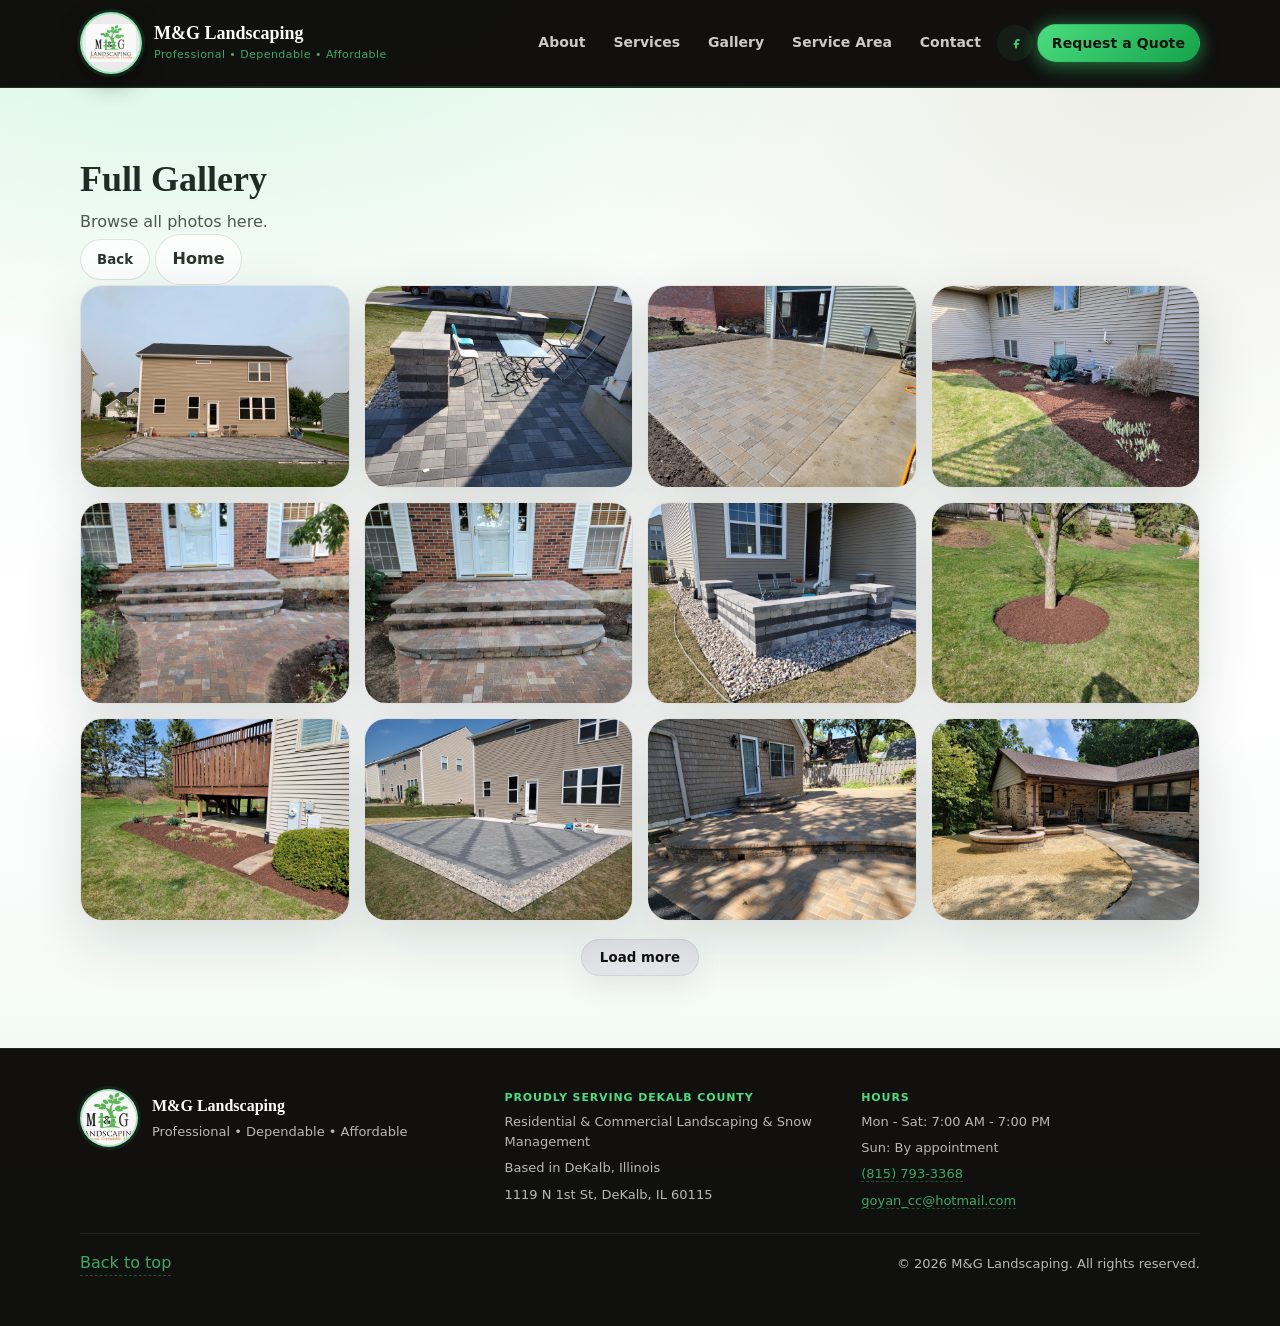
<file: gallery.html>
﻿<!doctype html>
<html lang="en">
  <head>
    <meta charset="utf-8" />
    <meta name="viewport" content="width=device-width, initial-scale=1" />
    <title>Gallery &bull; M&amp;G Landscaping</title>
    <meta name="description" content="M&G Landscaping gallery &mdash; project photos and outdoor transformations." />
    <link rel="preconnect" href="https://fonts.googleapis.com" />
    <link rel="preconnect" href="https://fonts.gstatic.com" crossorigin />
    <link
      href="https://fonts.googleapis.com/css2?family=DM+Sans:wght@400;500;600;700&family=Fraunces:opsz,wght@9..144,500;9..144,700&display=swap"
      rel="stylesheet"
    />
    <link rel="stylesheet" href="style.css" />
  </head>
  <body>
    <a class="skip-link" href="#main">Skip to content</a>

    <header class="site-header" id="top">
      <div class="container header-inner">
        <a class="brand" href="index.html#top" aria-label="M&G Landscaping home">
          <span class="brand-mark" aria-hidden="true">
            <img class="brand-logo" src="MGL%20Photos/Logo.jpg" alt="" loading="eager" decoding="async" />
          </span>
          <span class="brand-text">
            <span class="brand-name">M&amp;G Landscaping</span>
            <span class="brand-tag">Professional &bull; Dependable &bull; Affordable</span>
          </span>
        </a>

        <button class="nav-toggle" type="button" aria-expanded="false" aria-controls="site-nav">
          <span class="nav-toggle-bar"></span>
          <span class="nav-toggle-bar"></span>
          <span class="nav-toggle-bar"></span>
          <span class="sr-only">Toggle navigation</span>
        </button>

        <nav class="site-nav" id="site-nav" aria-label="Primary">
          <a href="index.html#about">About</a>
          <a href="index.html#services">Services</a>
          <a href="gallery.html" aria-current="page">Gallery</a>
          <a href="index.html#areas">Service Area</a>
          <a href="index.html#contact">Contact</a>
          <a
            class="social-icon"
            href="#"
            aria-label="Facebook"
            title="Facebook (link placeholder)"
            target="_blank"
            rel="noopener"
          >
            <svg viewBox="0 0 24 24" aria-hidden="true">
              <path
                d="M13.5 9H16V6h-2.5C10.8 6 9 7.8 9 10.5V12H7v3h2v5h3v-5h2.5l.5-3H12v-1.5C12 9.7 12.5 9 13.5 9z"
              />
            </svg>
          </a>
          <button class="btn btn-primary btn-compact js-open-quote" type="button">Request a Quote</button>
        </nav>
      </div>
      <div class="header-rule" aria-hidden="true"></div>
    </header>

    <main id="main">
      <section class="section" id="gallery">
        <div class="container">
          <div class="section-heading">
            <h2>Full Gallery</h2>
            <p>Browse all photos here.</p>
          </div>

          <div class="gallery-back">
            <button class="btn btn-ghost" type="button" onclick="history.back();">Back</button>
            <a class="btn btn-ghost" href="index.html">Home</a>
          </div>

          <div
            class="gallery-grid"
            id="galleryGrid"
            data-gallery-source="js"
            aria-label="Project gallery grid"
          ></div>

          <div class="gallery-more">
            <button class="btn btn-ghost" id="loadMore" type="button">Load more</button>
          </div>
        </div>
      </section>
    </main>

    <footer class="site-footer">
      <div class="container footer-grid">
        <div class="footer-brand-block">
          <img class="footer-logo" src="MGL%20Photos/Logo.jpg" alt="M&G Landscaping logo" loading="lazy" decoding="async" />
          <div>
            <p class="footer-brand">M&amp;G Landscaping</p>
            <p class="footer-small">Professional &bull; Dependable &bull; Affordable</p>
          </div>
        </div>

        <div class="footer-info">
          <p class="footer-title">Proudly serving DeKalb County</p>
          <p class="footer-small">Residential &amp; Commercial Landscaping &amp; Snow Management</p>
          <p class="footer-small">Based in DeKalb, Illinois</p>
          <p class="footer-small">1119 N 1st St, DeKalb, IL 60115</p>
        </div>

        <div class="footer-info">
          <p class="footer-title">Hours</p>
          <p class="footer-small">Mon - Sat: 7:00 AM - 7:00 PM</p>
          <p class="footer-small">Sun: By appointment</p>
          <p class="footer-small"><a class="footer-link" href="tel:8157933368">(815) 793-3368</a></p>
          <p class="footer-small"><a class="footer-link" href="mailto:goyan_cc@hotmail.com">goyan_cc@hotmail.com</a></p>
        </div>
      </div>

      <div class="container footer-bottom">
        <a class="footer-link" href="#top">Back to top</a>
        <p class="footer-small">&copy; <span id="year"></span> M&amp;G Landscaping. All rights reserved.</p>
      </div>
    </footer>

    <dialog class="quote-dialog" id="quoteDialog" aria-label="Request a quote dialog">
      <form class="quote-panel" method="dialog" id="quoteForm">
        <div class="quote-head">
          <div>
            <p class="quote-kicker">Request a quote</p>
            <h2 class="quote-title">Tell us the basics</h2>
          </div>
          <button class="icon-btn" type="button" data-quote-close aria-label="Close quote form">
            <span aria-hidden="true">&times;</span>
          </button>
        </div>

        <div class="quote-body">
          <label>
            <span>Name</span>
            <input name="name" type="text" autocomplete="name" required placeholder="Your name" />
          </label>
          <label>
            <span>Email</span>
            <input name="email" type="email" autocomplete="email" required placeholder="you@email.com" />
          </label>
          <label>
            <span>Phone</span>
            <input name="phone" type="tel" autocomplete="tel" placeholder="(555) 555-0100" />
          </label>
          <label>
            <span>Service</span>
            <select name="service" required>
              <option value="" selected disabled>Choose a service</option>
              <option>Maintenance</option>
              <option>Mulch / beds</option>
              <option>Cleanup</option>
              <option>Hardscape touch</option>
              <option>Not sure</option>
            </select>
          </label>
          <label>
            <span>Notes</span>
            <textarea name="message" rows="4" placeholder="Anything we should know?"></textarea>
          </label>

          <div class="quote-actions">
            <button class="btn btn-primary" type="submit">Create Email</button>
            <button class="btn btn-ghost" type="button" data-quote-close>Close</button>
          </div>

          <p class="form-note">No backend yet &mdash; we'll open a pre-filled email so you can send it.</p>
        </div>
      </form>
    </dialog>

    <div class="lightbox" id="lightbox" aria-hidden="true">
      <div class="lightbox-backdrop" data-lb-close="true"></div>
      <div class="lightbox-panel" role="dialog" aria-modal="true" aria-label="Gallery viewer">
        <button class="icon-btn lightbox-close" type="button" data-lb-close="true" aria-label="Close">
          <span aria-hidden="true">&times;</span>
        </button>
        <img class="lightbox-img" id="lightboxImg" alt="" />
        <div class="lightbox-meta">
          <p class="lightbox-title" id="lightboxTitle"></p>
          <div class="lightbox-nav">
            <button class="btn btn-ghost btn-compact" type="button" id="lbPrev">Prev</button>
            <button class="btn btn-ghost btn-compact" type="button" id="lbNext">Next</button>
          </div>
        </div>
      </div>
    </div>

    <div class="toast" id="toast" role="status" aria-live="polite" aria-atomic="true"></div>

    <script src="gallery-data.js"></script>
    <script src="script.js"></script>
  </body>
</html>
</file>
<file: style.css>
:root{
  --bg: #f5fbf7;
  --bg-2: #eaf6ef;
  --surface: rgba(255,255,255,0.86);
  --surface-2: rgba(255,255,255,0.72);
  --stroke: rgba(11,26,18,0.12);
  --stroke-2: rgba(11,26,18,0.18);
  --text: rgba(11,26,18,0.92);
  --muted: rgba(11,26,18,0.72);
  --muted-2: rgba(11,26,18,0.58);
  --shadow: 0 18px 55px rgba(11,26,18,0.14);

  --leaf: #4ade80;
  --leaf-2: #16a34a;
  --clay: #b08968;
  --sun: #fbbf24;
  --ice: #7dd3fc;
  --accent: var(--leaf);
  --accent-2: var(--leaf-2);
  /* per-season chip colors for hero spotlight chips */
  --chip-grow: #4ade80;
  --chip-grow-2: #16a34a;
  --chip-cleanup: #fbbf24;
  --chip-cleanup-2: #d97706;
  --chip-build: #b08968;
  --chip-build-2: #8b5a2b;
  --chip-winter: #7dd3fc;
  --chip-winter-2: #38bdf8;
  /* fallback chip vars */
  --chip: var(--chip-grow);
  --chip-2: var(--chip-grow-2);

  --radius-lg: 22px;
  --radius-md: 16px;
  --radius-sm: 12px;
  --container: 1120px;

  --font-sans: "Manrope", ui-sans-serif, system-ui, -apple-system, "Segoe UI", Roboto, Arial, sans-serif;
  --font-serif: "Manrope", ui-serif, Georgia, "Times New Roman", serif;
}

*{ box-sizing: border-box; }
html{ scroll-behavior: smooth; }
body{
  margin: 0;
  font-family: var(--font-sans);
  color: var(--text);
  background: radial-gradient(1200px 800px at 15% -10%, rgba(74,222,128,0.22), transparent 62%),
              radial-gradient(900px 700px at 90% 5%, rgba(176,137,104,0.12), transparent 64%),
              linear-gradient(180deg, var(--bg), #ffffff 52%, var(--bg-2));
  line-height: 1.55;
}
img{ max-width: 100%; display: block; }
a{ color: inherit; }

.sr-only{
  position:absolute;
  width:1px;height:1px;
  padding:0;margin:-1px;
  overflow:hidden;clip:rect(0,0,0,0);
  white-space:nowrap;border:0;
}
.skip-link{
  position: absolute;
  left: 12px;
  top: 12px;
  z-index: 9999;
  padding: 10px 12px;
  border-radius: 999px;
  background: rgba(255,255,255,0.96);
  border: 1px solid var(--stroke-2);
  text-decoration: none;
  transform: translateY(-130%);
  transition: transform 160ms ease;
}
.skip-link:focus{ transform: translateY(0); outline: none; }

.container{
  width: min(var(--container), calc(100% - 40px));
  margin: 0 auto;
}
.split{
  display: grid;
  grid-template-columns: 1.1fr 0.9fr;
  gap: 28px;
  align-items: start;
}

.site-header{
  position: sticky;
  top: 0;
  z-index: 50;
  background: rgba(10,9,8,0.97);
  backdrop-filter: blur(14px);
  border-bottom: 1px solid rgba(74,222,128,0.18);
}
.header-inner{
  display: flex;
  align-items: center;
  justify-content: space-between;
  gap: 20px;
  padding: 12px 0;
}
.brand{
  display: flex;
  align-items: center;
  gap: 12px;
  text-decoration: none;
  flex-shrink: 0;
}
.brand-mark{
  width: 62px;
  height: 62px;
  border-radius: 50%;
  background: rgba(255,255,255,0.92);
  border: 2px solid rgba(74,222,128,0.55);
  display: grid;
  place-items: center;
  box-shadow: 0 0 0 3px rgba(74,222,128,0.12), 0 8px 24px rgba(0,0,0,0.45);
  overflow: hidden;
  padding: 4px;
  flex-shrink: 0;
}
.brand-logo{
  width: 100%;
  height: 100%;
  object-fit: contain;
  object-position: center;
}
.brand-text{ display: flex; flex-direction: column; }
.brand-name{
  font-family: var(--font-serif);
  font-size: 18px;
  font-weight: 700;
  color: #ffffff;
  line-height: 1.2;
}
.brand-tag{
  display: block;
  color: rgba(74,222,128,0.75);
  font-size: 11px;
  margin-top: 2px;
  letter-spacing: 0.04em;
}

/* Call-now block in header */
.header-call{
  display: flex;
  flex-direction: column;
  align-items: center;
  border-left: 1px solid rgba(255,255,255,0.10);
  border-right: 1px solid rgba(255,255,255,0.10);
  padding: 0 20px;
  flex-shrink: 0;
}
.header-call-label{
  font-size: 10px;
  font-weight: 800;
  letter-spacing: 0.14em;
  text-transform: uppercase;
  color: rgba(255,255,255,0.45);
  margin-bottom: 2px;
}
.header-call-number{
  font-size: 16px;
  font-weight: 700;
  color: var(--leaf);
  text-decoration: none;
  letter-spacing: 0.02em;
  transition: color 160ms ease;
}
.header-call-number:hover {
  color: #ffffff !important; /* Changes to white on hover */
  text-shadow: 0 0 10px rgba(74, 222, 128, 0.8), 0 0 20px rgba(74, 222, 128, 0.4); /* This creates the "glow" */
}

.header-call-sub{
  font-size: 10px;
  color: rgba(255,255,255,0.38);
  margin-top: 1px;
  letter-spacing: 0.03em;
}

.nav-toggle{
  display: none;
  background: transparent;
  border: 1px solid rgba(255,255,255,0.18);
  border-radius: 10px;
  padding: 9px;
  color: #ffffff;
  cursor: pointer;
}
.nav-toggle-bar{
  display: block;
  width: 22px;
  height: 2px;
  background: #ffffff;
  margin: 4px 0;
  border-radius: 999px;
}

.site-nav{
  display: flex;
  align-items: center;
  gap: 4px;
}
.site-nav a{
  text-decoration: none;
  color: rgba(255,255,255,0.72);
  padding: 7px 11px;
  border-radius: 999px;
  border: 1px solid transparent;
  font-weight: 600;
  font-size: 14px;
  position: relative;
  transition: background 180ms ease, color 180ms ease, border-color 180ms ease;
}
.site-nav a::after{
  content: "";
  position: absolute;
  left: 20%;
  right: 20%;
  bottom: 4px;
  height: 2px;
  background: var(--leaf);
  border-radius: 999px;
  transform: scaleX(0);
  transform-origin: center;
  transition: transform 240ms ease;
}
.site-nav a:hover{
  background: rgba(255,255,255,0.07);
  color: #ffffff;
  border-color: rgba(255,255,255,0.10);
}
.site-nav a:hover::after{ transform: scaleX(1); }
.social-icon{
  width: 36px;
  height: 36px;
  display: inline-grid;
  place-items: center;
  border-radius: 50%;
  border: 1px solid rgba(74,222,128,0.28);
  background: rgba(74,222,128,0.07);
  padding: 0;
  transition: background 180ms ease, border-color 180ms ease;
}
.social-icon svg{
  width: 16px;
  height: 16px;
  fill: rgba(74,222,128,0.88);
}
.social-icon:hover{
  background: rgba(74,222,128,0.16);
  border-color: rgba(74,222,128,0.48);
}
.header-rule{
  height: 1px;
  background: linear-gradient(90deg, transparent, rgba(74,222,128,0.22), rgba(74,222,128,0.10), transparent);
}

.section{
  padding: 72px 0;
}
.section-alt{
  background: linear-gradient(180deg, rgba(255,255,255,0.02), rgba(255,255,255,0.00));
  border-top: 1px solid rgba(255,255,255,0.06);
  border-bottom: 1px solid rgba(255,255,255,0.06);
}
.section-heading h2{
  font-family: var(--font-serif);
  font-size: 36px;
  line-height: 1.1;
  margin: 0 0 10px;
}
.section-heading p{
  margin: 0;
  color: var(--muted);
  max-width: 62ch;
}

.btn{
  appearance: none;
  border: 1px solid transparent;
  border-radius: 999px;
  padding: 12px 16px;
  font-weight: 700;
  font-family: var(--font-sans);
  letter-spacing: 0.1px;
  cursor: pointer;
  text-decoration: none;
  display: inline-flex;
  align-items: center;
  justify-content: center;
  gap: 8px;
  transition: transform 160ms ease, background 160ms ease, border-color 160ms ease, color 160ms ease;
}
.btn:active{ transform: translateY(1px); }
.btn-primary{
  background: linear-gradient(135deg, #4ade80, #16a34a);
  color: #07140e;
  border-color: rgba(22,163,74,0.30);
  box-shadow: 0 0 18px rgba(74,222,128,0.40), 0 8px 20px rgba(22,163,74,0.28);
}
.btn-primary:hover{
  background: linear-gradient(135deg, #6ee7a0, #1fb55a);
  box-shadow: 0 0 28px rgba(74,222,128,0.60), 0 10px 28px rgba(22,163,74,0.38);
  transform: translateY(-1px);
}
.btn-ghost{
  background: rgba(255,255,255,0.74);
  border-color: var(--stroke);
  color: rgba(11,26,18,0.88);
}
.btn-ghost:hover{
  background: rgba(255,255,255,0.92);
  border-color: var(--stroke-2);
}
.btn-compact{ padding: 10px 14px; font-size: 14px; }
.icon-btn{
  width: 42px;
  height: 42px;
  border-radius: 14px;
  border: 1px solid var(--stroke);
  background: rgba(255,255,255,0.74);
  color: rgba(11,26,18,0.88);
  cursor: pointer;
  display: grid;
  place-items: center;
}
.icon-btn:hover{ background: rgba(255,255,255,0.92); }
/* ===== HERO (clean single definition) ===== */
.hero {
  position: relative;
  overflow: hidden;
  padding: 56px 0;
  min-height: 520px;
  color: var(--color-foreground, #0b0b0b);
  --overlay-color: rgba(10, 12, 15, 0.45);
}

/* center hero content as a group for balanced top/bottom spacing */
.hero {
  display: flex;
  align-items: center; /* vertical center of .hero-inner */
}

/* background image (layer 0) */
.hero::before {
  /* reserved (no direct image here) — images are handled by .hero-bg layers */
  content: "";
  position: absolute;
  inset: 0;
  background-image: none;
  z-index: 0;
}

/* hero background element: two layered pseudo-elements used for opacity crossfade */
.hero .hero-bg,
.hero .hero-bg::before,
.hero .hero-bg::after {
  position: absolute;
  inset: 0;
  display: block;
  background-size: cover;
  background-position: center;
  background-repeat: no-repeat;
}

.hero .hero-bg {
  z-index: 0;
}

.hero .hero-bg::before,
.hero .hero-bg::after {
  content: "";
  z-index: 0;
  transition: opacity 900ms ease;
  opacity: 0;
  will-change: opacity;
  filter: saturate(.98);
}

.hero .hero-bg::before { background-image: var(--hero-bg-a, var(--hero-photo)); opacity: 1; }
.hero .hero-bg::after  { background-image: var(--hero-bg-b); }

/* toggle which background is visible via data-active-bg on .hero */
.hero[data-active-bg="a"] .hero-bg::before { opacity: 1; }
.hero[data-active-bg="a"] .hero-bg::after  { opacity: 0; }
.hero[data-active-bg="b"] .hero-bg::before { opacity: 0; }
.hero[data-active-bg="b"] .hero-bg::after  { opacity: 1; }

/* gradient overlay (layer 1) */
.hero::after {
  content: "";
  position: absolute;
  inset: 0;
  /* soft dark overlay to improve contrast */
  background: linear-gradient(180deg, rgba(0,0,0,0.18) 0%, rgba(0,0,0,0.36) 100%);
  z-index: 1;
  pointer-events: none;
}

/* content (layer 2) */
.hero .hero-inner {
  position: relative;
  z-index: 2;
  display: grid;
  /* give text a bit more room for readability */
  grid-template-columns: 1.2fr 0.8fr;
  gap: 64px;
  align-items: center;
  align-content: center;
  box-sizing: border-box;
  /* center the inner grid horizontally while keeping existing grid columns intact */
  max-width: var(--container);
  margin: 0 auto;
  padding-left: 24px;
  padding-right: 24px;
}

/* Mobile stack */
@media (max-width: 980px) {
  .hero {
    padding: 36px 0;
    min-height: auto;
  }
  .hero .hero-inner {
    grid-template-columns: 1fr;
    gap: 24px;
  }

  /* Map mobile safety: ensure map doesn't collapse or overflow on narrower screens */
  .map-card {
    min-height: 380px;
    height: 380px;
  }
}

/* Left column (text) */
.hero .hero-copy {
  max-width: 640px;
  color: #fff;
}

/* Constrain the hero content inner box so eyebrow, title, subtitle, CTAs,
   and the chip row share the exact same horizontal content boundaries. */
.hero .hero-copy .hero-content {
  width: 100%;
  max-width: 56ch; /* matches readable line-length used by subtitle/title */
  box-sizing: border-box;
}

.hero .eyebrow {
  margin: 0 0 8px 0;
  color: rgba(255,255,255,0.9);
  font-weight: 500;
  display: flex;
  gap: 8px;
  align-items: center;
  flex-wrap: wrap;
}

.hero .hero-title {
  margin: 0 0 16px 0;
  font-size: clamp(1.75rem, 4vw, 2.6rem);
  line-height: 1.05;
  max-width: 54ch;
  color: #fff;
}

.hero .hero-title-accent {
  display: block;
  color: var(--accent, #b6f0a7);
}

.hero .hero-subtitle {
  margin: 0 0 22px 0;
  color: rgba(255,255,255,0.92);
  max-width: 56ch;
  font-size: 1.05rem;
}

/* actions */
.hero .hero-actions {
  display: flex;
  gap: 12px;
  margin-bottom: 18px;
  flex-wrap: wrap;
}

/* spotlight / right column (logo + card) */
.hero .hero-spotlight {
  display: flex;
  flex-direction: column;
  gap: 20px;
  align-items: center;
  justify-content: center;
  padding: 22px;
  background: rgba(255,255,255,0.06);
  border-radius: 16px;
  max-width: 420px;
  width: 100%;
  box-sizing: border-box;
  backdrop-filter: blur(6px);
}

/* Slight left padding so the spotlight card aligns with the hero text column on large screens */
.hero .hero-spotlight { padding-left: 20px; }

/* Hero-specific primary button uses the current hero accent for subtle coordination */
.hero .btn-primary { background: linear-gradient(135deg, var(--accent), var(--accent-2)); color: #07140e; }

/* unified spotlight card: place a small logo badge inside the card */
.hero .hero-spotlight {
  position: relative; /* for the logo badge */
  display: flex;
  flex-direction: column;
}

.hero .logo-badge {
  width: clamp(140px, 18vw, 220px);
  margin: 0 0 14px 0;
  padding: 6px;
  border-radius: 12px;

  background: rgba(255,255,255,0.04);
  border: 1px solid rgba(74,222,128,0.10);
  box-shadow: 0 8px 18px rgba(11,26,18,0.08),
              0 0 20px rgba(74,222,128,0.04);

  align-self: center;
}

.hero .logo-badge .hero-logo {
  display: block;
  width: 100%;
  height: auto;

  /* IMPORTANT: removes all previous sizing traps */
  max-width: 100%;

  border-radius: 8px;
  box-shadow: none;
  border: none;
  object-fit: contain;
}
/* reduce visual stretching on small screens */
@media (max-width: 980px) {
  .hero .hero-spotlight {
    max-width: 100%;
    padding: 14px;
  flex-direction: column;
    align-items: center;
  }
  .hero .hero-copy {
    order: 1;
  }
  .hero .hero-spotlight {
    order: 2;
  }
}

/* ...existing code... (logo-showcase, hero-logo, spotlight-card and earlier hero-progress were consolidated below) */

.chip-row{
  display: flex;
  gap: 8px;
  flex-wrap: wrap;
  margin-bottom: 14px;
}

/* Align the compact spotlight inside the left column so its right edge lines up with the hero-spotlight column */
.hero .hero-spotlight-compact {
  /* keep the compact spotlight constrained to the same content rhythm
     as the left text column; avoid shifting or floating the element */
  max-width: 640px; /* matches .hero .hero-copy max-width */
  width: 100%;
}
.chip {
  padding: 8px 12px;
  border-radius: 999px;
  border: 1px solid rgba(255, 255, 255, 0.2);
  background: rgba(255, 255, 255, 0.06);
  color: white;
  transition: all 180ms ease;
}

.chip:hover {
  border-color: var(--accent);
  transform: translateY(-1px);
}

.chip.is-active {
  /* default active styling uses the per-chip variables (overridden per data-season below) */
  background: linear-gradient(135deg, var(--chip), var(--chip-2));
  border-color: transparent;
  color: #0b1a12;
  font-weight: 600;
  box-shadow: 0 8px 24px rgba(0, 0, 0, 0.25);
}

/* per-season active chip variables */
.chip[data-season="grow"].is-active { --chip: var(--chip-grow); --chip-2: var(--chip-grow-2); }
.chip[data-season="cleanup"].is-active { --chip: var(--chip-cleanup); --chip-2: var(--chip-cleanup-2); }
.chip[data-season="build"].is-active { --chip: var(--chip-build); --chip-2: var(--chip-build-2); }
.chip[data-season="winter"].is-active { --chip: var(--chip-winter); --chip-2: var(--chip-winter-2); }
.spotlight-card{
  border-radius: 16px;
  border: 1px solid rgba(255,255,255,0.10);
  background: rgba(255,255,255,0.06);
  padding: 16px;
}
.spotlight-title {
  font-size: 1.4rem;
  margin-top: 14px;
  color: white;
}

.spotlight-text {
  color: rgba(255, 255, 255, 0.8);
  margin-top: 6px;
}

.spotlight-list li {
  color: rgba(255, 255, 255, 0.75);
  margin-bottom: 4px;
}
.spotlight-list{
  margin: 0;
  padding: 0 0 0 16px;
  color: rgba(255,255,255,0.60);
  font-size: 14px;
}

/* Logo showcase on hero right */
.logo-showcase{
  display: flex;
  align-items: center;
  justify-content: center;
  height: 100%;
  position: relative;
}
.hero-logo{
  width: 100%;
  max-width: 480px;
  height: auto;
  border-radius: none;
  box-shadow: none;
  border: none;
  object-fit: contain;
  position: relative;
  z-index: 3;
}

.hero-media{ display: block; }

.ph-image{
  background:
    linear-gradient(135deg, rgba(255,255,255,0.12), rgba(255,255,255,0.03)),
    radial-gradient(900px 220px at 30% 20%, rgba(74,222,128,0.20), transparent 60%),
    repeating-linear-gradient(90deg, rgba(255,255,255,0.06), rgba(255,255,255,0.06) 2px, rgba(255,255,255,0.02) 2px, rgba(255,255,255,0.02) 10px);
  border-radius: 16px;
  min-height: 220px;
}
.ph-image-wide{ min-height: 180px; }
.ph-image-tall{ min-height: 420px; }
.ph-image-square{ min-height: 360px; }

.stat-grid{
  border-radius: 12px;
  border: 1px solid rgba(255,255,255,0.10);
  background: rgba(255,255,255,0.06);
  padding: 14px;
}
.stat{
  font-size: 1.2rem;
  margin-top: 10px;
  color: white;
  padding: 14px;
}
.stat-top{
  color: rgba(255, 255, 255, 0.8);
  margin-top: 6px;
  font-size: 0.95rem;
  font-weight: 700;
  letter-spacing: 0.10em;
  text-transform: uppercase;
  color: rgba(255, 255, 255, 0.75);
}
.stat-main{ margin: 0; font-weight: 800; }
.about-photo-img{
  width: 100%;
  height: 360px;
  border-radius: 16px;
  object-fit: cover;
  background: rgba(255,255,255,0.06);
  border: 1px solid rgba(255,255,255,0.10);
}
.about-badge{
  margin-top: 14px;
  border-radius: 18px;
  border: 1px solid var(--stroke);
  background: linear-gradient(135deg, rgba(176,137,104,0.12), rgba(255,255,255,0.86));
  padding: 14px;
}
.about-badge-title{
  margin: 0 0 4px;
  font-weight: 900;
}
.about-badge-copy{
  margin: 0 0 12px;
  color: var(--muted);
}

.service-grid{
  margin-top: 22px;
  display: grid;
  grid-template-columns: repeat(4, 1fr);
  gap: 14px;
}
.service-card{
  transition: all 0.25s ease;
  border-radius: var(--radius-lg);
  border: 1px solid var(--stroke);
  background: var(--surface);
  padding: 16px;
  box-shadow: var(--shadow);
}

.service-card:hover {
  box-shadow:
    0 0 0 1px rgba(74,222,128,0.2),
    0 0 40px rgba(74,222,128,0.25),
    0 20px 60px rgba(0,0,0,0.35);
  transform: translateY(-4px);
}

.service-icon{
  width: 42px;
  height: 42px;
  border-radius: 14px;
  border: 1px solid var(--stroke);
  background: linear-gradient(135deg, color-mix(in srgb, var(--accent) 14%, white 86%), rgba(255,255,255,0.92));
  display: grid;
  place-items: center;
  margin-bottom: 12px;
  color: rgba(11,26,18,0.86);
}
.service-icon svg{ width: 24px; height: 24px; opacity: 0.95; stroke: currentColor; fill: none; stroke-width: 1.6; stroke-linecap: round; stroke-linejoin: round; }
.service-card h3{ margin: 0 0 8px; font-size: 18px; }
.service-card p{ margin: 0 0 12px; color: var(--muted); }
.service-details{
  border-top: 1px solid var(--stroke);
  padding-top: 12px;
  margin-top: 12px;
  background: color-mix(in srgb, var(--accent) 6%, white 94%);
  border-radius: 16px;
  padding: 12px;
}
.service-details summary{
  cursor: pointer;
  font-weight: 800;
  color: var(--text);
  white-space: normal;
}
.service-details ul{
  margin: 10px 0 0;
  padding-left: 18px;
  color: var(--muted);
}

.services-cta{
  margin-top: 18px;
  border-radius: var(--radius-lg);
  border: 1px solid var(--stroke);
  background: linear-gradient(135deg, rgba(74,222,128,0.10), rgba(176,137,104,0.08));
  padding: 18px;
  display: flex;
  justify-content: space-between;
  gap: 14px;
  align-items: center;
}
.services-cta h3{ margin: 0 0 6px; }
.services-cta p{ margin: 0; color: var(--muted); }
.services-mini{
  margin-top: 8px;
  color: var(--muted);
  font-size: 13px;

  column-count: 2;
  column-gap: 24px;
}

.services-mini li{
  break-inside: avoid;
  margin-bottom: 4px;
}

@media (min-width: 700px){
  .services-mini{
    column-count: 3;
  }
}

@media (min-width: 1100px){
  .services-mini{
    column-count: 4;
  }
}

.quick-services{
  margin-top: 18px;
  display: flex;
  flex-wrap: wrap;
  gap: 10px;
}
.quick-service{
  text-decoration: none;
  border: 1px solid var(--stroke);
  background: rgba(255,255,255,0.86);
  color: rgba(11,26,18,0.86);
  padding: 10px 12px;
  border-radius: 999px;
  font-weight: 900;
  font-size: 13px;
  box-shadow: 0 14px 38px rgba(11,26,18,0.08);
  transition: transform 160ms ease, background 160ms ease, border-color 160ms ease;
}
.quick-service:hover{
  transform: translateY(-1px);
  background: rgba(255,255,255,0.96);
  border-color: var(--stroke-2);
}
.quick-services-cta{
  margin-top: 16px;
  display:flex;
  gap: 12px;
  flex-wrap: wrap;
  align-items: center;
}

.filter-row{
  margin-top: 18px;
  display:flex;
  flex-wrap: wrap;
  gap: 10px;
}
.filter{
  border-radius: 999px;
  padding: 10px 14px;
  border: 1px solid var(--stroke);
  background: rgba(255,255,255,0.78);
  color: rgba(11,26,18,0.84);
  cursor: pointer;
  font-weight: 800;
}
.filter:hover{ background: rgba(255,255,255,0.94); }
.filter.is-active{
  background: linear-gradient(135deg, color-mix(in srgb, var(--accent) 18%, white 82%), rgba(255,255,255,0.84));
  border-color: color-mix(in srgb, var(--accent) 38%, rgba(11,26,18,0.12));
}

/* =========================
   GALLERY (FIXED CLEAN SYSTEM)
========================= */

.gallery-grid {
  display: grid;
  grid-template-columns: repeat(auto-fit, minmax(240px, 1fr));
  gap: 14px;
  align-items: stretch;
}

/* IMPORTANT: override ALL previous conflicting layout rules */
.gallery-tile {
  grid-column: auto !important;   /* kills old span system */
  width: 100%;
  padding: 0;
  border: 1px solid var(--stroke);
  border-radius: var(--radius-lg);
  overflow: hidden;
  background: rgba(255,255,255,0.86);
  cursor: pointer;
  position: relative;
  box-shadow: 0 18px 55px rgba(11,26,18,0.12);
  transition: transform 180ms ease, border-color 180ms ease;
  display: block;
}

/* image consistency fix */
.gallery-tile img {
  width: 100%;
  aspect-ratio: 4 / 3;
  object-fit: cover;
  display: block;
  filter: saturate(0.95) contrast(1.02);
  transition: transform 240ms ease;
}

/* hover effect */
.gallery-tile:hover {
  transform: translateY(-3px);
  border-color: color-mix(in srgb, var(--accent) 34%, rgba(255,255,255,0.14));
}

.gallery-tile:hover img {
  transform: scale(1.05);
}

/* safety: remove any pseudo captions */
.gallery-tile::before,
.gallery-tile::after {
  content: none !important;
  display: none !important;
}

/* hidden tiles support (if JS filters later) */
.gallery-tile[hidden] {
  display: none !important;
}

/* CTA under gallery */
.gallery-home-cta {
  margin-top: 16px;
  display: flex;
  justify-content: center;
}

.gallery-more{
  display: flex;
  justify-content: center;
  margin-top: 18px;
}

#loadMore {
  box-shadow: 0 10px 30px rgba(0,0,0,0.08);
  background: #e5e7eb; /* light gray */
  color: #111;
  border: 1px solid #d1d5db;
  padding: 10px 18px;
  border-radius: 999px;
  font-weight: 600;
  cursor: pointer;
  transition: all 0.18s ease;
}

#loadMore:hover {
  background: #d1d5db;
  transform: translateY(-1px);
}

#loadMore:active {
  transform: translateY(0);
  background: #cbd5e1;
}

.area-chips{
  margin-top: 16px;
  display:flex;
  flex-wrap: wrap;
  gap: 10px;
}
.area-chips span{
  padding: 9px 12px;
  border-radius: 999px;
  border: 1px solid var(--stroke);
  background: rgba(255,255,255,0.86);
  color: rgba(11,26,18,0.84);
  font-weight: 800;
  font-size: 13px;
}
.area-note{
  margin-top: 16px;
  border-radius: var(--radius-lg);
  border: 1px solid var(--stroke);
  background: rgba(255,255,255,0.78);
  padding: 16px;
}
.area-note h3{ margin: 0 0 6px; }
.area-note p{ margin: 0 0 12px; color: var(--muted); }

#areas .container.split {
  grid-template-columns: 1fr;
  gap: 40px;
}
#areas .areas-panel {
  display: grid;
  grid-template-columns: 1fr 1fr;
  gap: 30px;
  align-items: stretch;
}
@media (max-width: 980px) {
  #areas .areas-panel {
    grid-template-columns: 1fr;
  }
}
#areas {
  position: relative;
  overflow: hidden;
}

/* service area background gradient */ 
#areas::before {
  content: "";
  position: absolute;
  inset: -20%;
  z-index: 0;

  background:
    radial-gradient(circle at 20% 30%, rgba(74, 222, 128, 0.22), transparent 55%),
    radial-gradient(circle at 80% 60%, rgba(16, 185, 129, 0.14), transparent 60%),
    radial-gradient(circle at 50% 100%, rgba(176, 137, 104, 0.10), transparent 65%);

  filter: blur(0px);
  opacity: 1;
}

#areas::after {
  content: "";
  position: absolute;
  inset: 0;
  z-index: 0;
  pointer-events: none;

  background-image: url("data:image/svg+xml,%3Csvg xmlns='http://www.w3.org/2000/svg' width='120' height='120'%3E%3Cfilter id='n'%3E%3CfeTurbulence type='fractalNoise' baseFrequency='.8' numOctaves='3'/%3E%3C/filter%3E%3Crect width='120' height='120' filter='url(%23n)' opacity='.25'/%3E%3C/svg%3E");
  opacity: 0.04;
  mix-blend-mode: multiply;
}

#areas .container {
  position: relative;
  z-index: 1;
}

#areas .section-heading {
  position: relative;
  padding-bottom: 16px;
}

#areas .section-heading::after {
  content: "";
  position: absolute;
  bottom: 0;
  left: 0;
  right: 0;
  height: 40px;
  background: radial-gradient(ellipse 80% 100% at 50% 100%, rgba(74,222,128,0.20), transparent 70%);
  pointer-events: none;
}

.areas-panel .section-heading{ margin-bottom: 8px; }
.areas-panel .area-note{
  background: color-mix(in srgb, var(--accent) 6%, white 94%);
  border-color: var(--stroke);
}

.map-card::before {
  content: "";
  position: absolute;
  inset: -40px;
  z-index: 0;

  background:
    radial-gradient(circle at 30% 40%, rgba(74, 222, 128, 0.25), transparent 60%),
    radial-gradient(circle at 70% 70%, rgba(16, 185, 129, 0.18), transparent 65%);

  filter: blur(20px);
  opacity: 0.8;
}
.map-card {
  /* Stretch the map to fill the area and be the same height as adjacent panel */
  height: 100%;
  min-height: 520px;
  display: flex;
  position: relative;
  overflow: hidden;
}

.map-card iframe {
  /* Ensure the iframe fills the card responsively */
  position: relative;
  z-index: 1;
  width: 100%;
  height: 100%;
  flex: 1 1 auto;
  border: 0;
  display: block;
}
.map-grid{
  position:absolute;
  inset: 0;
  background-image:
    linear-gradient(transparent, transparent),
    linear-gradient(90deg, rgba(255,255,255,0.05) 1px, transparent 1px),
    linear-gradient(0deg, rgba(255,255,255,0.05) 1px, transparent 1px);
  background-size: 100% 100%, 56px 56px, 56px 56px;
  opacity: 0.55;
  mix-blend-mode: screen;
}
.map-mark{
  position:absolute;
  right: 22px;
  bottom: 26px;
  width: 120px;
  height: 120px;
  color: rgba(74,222,128,0.85);
  filter: drop-shadow(0 18px 30px rgba(0,0,0,0.40));
}
.map-caption{
  position:absolute;
  left: 16px;
  bottom: 16px;
  margin: 0;
  padding: 10px 12px;
  border-radius: 14px;
  border: 1px solid var(--stroke);
  background: rgba(255,255,255,0.86);
  color: var(--muted);
  font-size: 13px;
  max-width: 34ch;
}

.contact-card-wrap{ position: relative; }

/* Left dark panel */
.contact-info-block{
  position: relative;
  overflow: hidden;
  border-radius: var(--radius-lg);
  background:
    radial-gradient(ellipse 80% 60% at 20% 20%, rgba(74,222,128,0.20), transparent 55%),
    radial-gradient(ellipse 60% 50% at 80% 80%, rgba(22,163,74,0.12), transparent 60%),
    linear-gradient(160deg, #0c1f14 0%, #0a1a10 60%, #071410 100%);
  border: 1px solid rgba(74,222,128,0.18);
  padding: 40px 36px;
  box-shadow: 0 30px 80px rgba(0,0,0,0.20);
  color: rgba(255,255,255,0.90);
  display: flex;
  flex-direction: column;
  gap: 24px;
  min-height: 620px;
  justify-content: center;
}
.contact-watermark{
  position: absolute;
  inset: 0;
  pointer-events: none;
  display: grid;
  place-items: center;
  opacity: 0.055;
  filter: saturate(0) brightness(3);
}
.contact-watermark img{
  width: min(480px, 90%);
  height: auto;
}
.contact-info-block .section-heading{ margin: 0; position: relative; z-index: 1; }
.contact-info-block .section-heading h2{
  font-size: clamp(1.5rem, 2.4vw, 2rem);
  color: #ffffff;
  margin-bottom: 8px;
}
.contact-info-block .section-heading p{
  color: rgba(255,255,255,0.58) !important;
  font-size: 15px;
}
.contact-info-block .btn-primary{ align-self: flex-start; position: relative; z-index: 1; }

/* Contact detail items */
.contact-details-mini{
  display: grid;
  gap: 10px;
  position: relative;
  z-index: 1;
}
.contact-item{
  display: flex;
  align-items: center;
  gap: 14px;
  padding: 12px 16px;
  border-radius: 14px;
  border: 1px solid rgba(255,255,255,0.09);
  background: rgba(255,255,255,0.055);
  transition: background 180ms ease, border-color 180ms ease;
}
.contact-item:hover{
  background: rgba(255,255,255,0.09);
  border-color: rgba(74,222,128,0.25);
}
.contact-item-icon{
  width: 34px;
  height: 34px;
  border-radius: 10px;
  background: rgba(74,222,128,0.14);
  border: 1px solid rgba(74,222,128,0.25);
  display: grid;
  place-items: center;
  flex-shrink: 0;
  font-size: 16px;
}
.contact-item-body{ min-width: 0; }
.contact-label{
  margin: 0 0 2px;
  color: rgba(74,222,128,0.85) !important;
  font-size: 10px;
  font-weight: 800;
  letter-spacing: 0.12em;
  text-transform: uppercase;
}
.contact-value{
  margin: 0;
  font-weight: 700;
  font-size: 14px;
  color: rgba(255,255,255,0.90);
}
.contact-link{
  text-decoration: none;
  color: rgba(255,255,255,0.90) !important;
  font-weight: 700;
  font-size: 14px;
  border-bottom: none !important;
  transition: color 160ms ease;
}
.contact-link:hover{ color: var(--leaf) !important; }

/* Right form panel */
.contact-form-shell{
  border-radius: var(--radius-lg);
  border: 1px solid var(--stroke);
  background: rgba(255,255,255,0.96);
  padding: 32px 28px;
  box-shadow: var(--shadow);
}
.contact-form-shell h3{
  margin: 0 0 20px;
  font-family: var(--font-serif);
  font-size: 20px;
  color: var(--text);
}
.contact-form label{ display: block; margin-bottom: 14px; }
.contact-form label:last-of-type{ margin-bottom: 0; }
.contact-form span{ display: block; font-weight: 700; font-size: 13px; margin-bottom: 6px; color: var(--text); }
.form-row{
  display: grid;
  grid-template-columns: 1fr 1fr;
  gap: 12px;
}

.contact-grid {
  display: grid;
  grid-template-columns: 1.2fr 1fr;
  gap: 32px;
  align-items: start;
  margin-top: 24px;
}

.contact-cta h2 {
  margin-bottom: 12px;
}

.contact-cta p {
  margin-bottom: 18px;
  color: #444;
}

/* subtle identity layer behind the contact left panel */
.contact-cta{
  position: relative;
  overflow: hidden;
}
.contact-cta::before{
  /* centered subtle logo watermark */
  content: "";
  position: absolute;
  inset: 0;
  z-index: 0;
  pointer-events: none;
  background-image: url("MGL%20Photos/Logo.jpg");
  background-repeat: no-repeat;
  background-position: center;
  background-size: 40% auto;
  opacity: 0.5;
  filter: grayscale(1) contrast(0.95);
}
.contact-cta > *{ position: relative; z-index: 1; }

/* stronger hierarchy for contact CTA */
.contact-cta h2{
  margin-bottom: 16px;
  font-size: clamp(1.25rem, 2.2vw, 1.5rem);
  font-weight: 800;
}
.contact-cta p{
  margin-bottom: 20px;
  color: var(--muted);
  line-height: 1.55;
}

.contact-info {
  background: rgba(255,255,255,0.85);
  border: 1px solid var(--stroke);
  border-radius: var(--radius-lg);
  padding: 20px;
}

.contact-info h3 {
  margin-bottom: 12px;
}

.contact-info p {
  margin-bottom: 10px;
  line-height: 1.5;
}

.contact-info a {
  color: inherit;
  text-decoration: none;
}

.contact-info a:hover {
  text-decoration: underline;
}

.phone-cta {
  font-size: 1.2rem;
  font-weight: 700;
}

input, select, textarea{
  width: 100%;
  padding: 12px 12px;
  border-radius: 14px;
  border: 1px solid var(--stroke);
  background: rgba(255,255,255,0.92);
  color: var(--text);
  outline: none;
  font-family: var(--font-sans);
}
textarea{ resize: vertical; min-height: 120px; }
input:focus, select:focus, textarea:focus{
  border-color: rgba(74,222,128,0.55);
  box-shadow: 0 0 0 3px rgba(74,222,128,0.14);
}
.form-actions{
  display:flex;
  flex-wrap: wrap;
  gap: 10px;
  margin-top: 14px;
}

.site-footer{
  padding: 40px 0 50px;
  border-top: 1px solid rgba(74,222,128,0.14);
  background: rgba(10,9,8,0.97);
}
.footer-grid{
  display:grid;
  grid-template-columns: 1.2fr 1fr 1fr;
  gap: 18px;
  align-items: start;
}
.footer-brand-block{
  display:flex;
  gap: 14px;
  align-items: center;
}
.footer-logo{
  width: 58px;
  height: 58px;
  border-radius: 50%;
  border: 2px solid rgba(74,222,128,0.40);
  background: rgba(255,255,255,0.92);
  object-fit: cover;
  box-shadow: 0 0 0 3px rgba(74,222,128,0.10);
}
.footer-brand{
  margin: 0;
  font-weight: 700;
  font-family: var(--font-serif);
  color: #ffffff;
}
.footer-title{
  margin: 0 0 6px;
  font-weight: 800;
  letter-spacing: 0.08em;
  text-transform: uppercase;
  font-size: 11px;
  color: rgba(74,222,128,0.75);
}
.footer-info .footer-small{ margin-top: 6px; }
.footer-small{ margin: 4px 0 0; color: rgba(255,255,255,0.60); font-size: 13px; }
.footer-bottom{
  margin-top: 22px;
  padding-top: 16px;
  border-top: 1px solid rgba(255,255,255,0.08);
  display:flex;
  justify-content: space-between;
  gap: 12px;
  align-items: baseline;
}
.footer-link{
  color: rgba(74,222,128,0.75);
  text-decoration: none;
  border-bottom: 1px dashed rgba(74,222,128,0.30);
}
.footer-link:hover{ border-bottom-color: rgba(74,222,128,0.70); color: var(--leaf); }

/* Dialog */
.quote-dialog{
  width: min(680px, calc(100% - 28px));
  border: 0;
  border-radius: var(--radius-lg);
  padding: 0;
  background: transparent;
  color: var(--text);
}
.quote-dialog::backdrop{
  background: rgba(0,0,0,0.62);
  backdrop-filter: blur(6px);
}
.quote-panel{
  border-radius: var(--radius-lg);
  border: 1px solid rgba(255,255,255,0.14);
  background: radial-gradient(900px 500px at 20% 10%, rgba(74,222,128,0.18), transparent 60%),
              linear-gradient(180deg, rgba(7,20,14,0.95), rgba(7,20,14,0.82));
  box-shadow: 0 30px 80px rgba(0,0,0,0.55);
  overflow: hidden;
}
.quote-head{
  padding: 18px 18px 16px;
  display:flex;
  justify-content: space-between;
  gap: 12px;
  align-items: start;
  border-bottom: 1px solid var(--stroke);
}
.quote-kicker{
  margin: 0 0 4px;
  letter-spacing: 0.12em;
  text-transform: uppercase;
  font-size: 11px;
  color: var(--muted-2);
  font-weight: 900;
}
.quote-title{
  margin: 0;
  font-family: var(--font-serif);
}
.quote-body{
  padding: 18px;
  display:grid;
  gap: 12px;
}
.quote-body label span{
  display:block;
  font-weight: 900;
  margin-bottom: 8px;
}
.quote-actions{
  display:flex;
  flex-wrap: wrap;
  gap: 10px;
  margin-top: 2px;
}

/* Lightbox */
.lightbox{
  position: fixed;
  inset: 0;
  display: none;
  z-index: 80;
}
.lightbox.is-open{ display:block; }
.lightbox-backdrop{
  position:absolute;
  inset:0;
  background: rgba(0,0,0,0.72);
  backdrop-filter: blur(6px);
}
.lightbox-panel{
  position: relative;
  width: min(980px, calc(100% - 28px));
  margin: 52px auto;
  border-radius: var(--radius-lg);
  border: 1px solid rgba(255,255,255,0.14);
  background: rgba(7,20,14,0.82);
  box-shadow: 0 40px 100px rgba(0,0,0,0.6);
  overflow: hidden;
}
.lightbox-close{
  position:absolute;
  right: 14px;
  top: 14px;
  z-index: 2;
}
.lightbox-img{
  width: 100%;
  max-height: 66vh;
  object-fit: cover;
  background: rgba(255,255,255,0.06);
}
.lightbox-meta{
  display:flex;
  justify-content: space-between;
  align-items: center;
  gap: 10px;
  padding: 14px 16px 16px;
  border-top: 1px solid rgba(255,255,255,0.10);
}
.lightbox-title{ display:none; }
.lightbox-nav{ display:flex; gap: 10px; }

/* Toast */
.toast{
  position: fixed;
  left: 50%;
  bottom: 18px;
  transform: translateX(-50%) translateY(14px);
  opacity: 0;
  pointer-events: none;
  padding: 10px 12px;
  border-radius: 999px;
  border: 1px solid var(--stroke);
  background: rgba(255,255,255,0.96);
  color: var(--text);
  box-shadow: 0 18px 55px rgba(11,26,18,0.14);
  transition: opacity 180ms ease, transform 180ms ease;
  z-index: 90;
}
.toast.is-showing{
  opacity: 1;
  transform: translateX(-50%) translateY(0);
}

/* Reveal */
.reveal-on-scroll{
  opacity: 0;
  transform: translateY(14px);
  transition: opacity 520ms ease, transform 520ms ease;
  transition-delay: var(--reveal-delay, 0s);
}
.reveal-on-scroll.is-in{
  opacity: 1;
  transform: translateY(0);
}

/* Light theme polish (keeps green accents) */
.section-alt{ background: linear-gradient(180deg, rgba(255,255,255,0.84), rgba(255,255,255,0.62)); }


.muted,
.section-heading p,
.service-card p,
.services-cta p,
.services-mini,
.area-note p,
.map-caption,
.footer-small{
  color: var(--muted);
}

.hero-spotlight-label,
.stat-top,
.contact-label,
.quote-kicker,
.footer-title{
  color: var(--muted-2) !important;
}

.site-nav a{ color: rgba(255,255,255,0.78) !important; }
.site-nav a:hover{ color: #ffffff !important; }

.media-card,
.stat,
.about-photo,
.about-badge,
.service-card,
.services-cta,
.filter,
.gallery-tile,
.area-note,
.map-card,
.map-caption,
.contact-form-shell{
  border-color: var(--stroke) !important;
  background: var(--surface) !important;
  color: var(--text);
  box-shadow: var(--shadow);
}

.service-details{ border-top-color: var(--stroke) !important; }
.service-card p,
.area-note p,
.services-cta p,
.stat-top,
.contact-label,
.quote-kicker{ color: var(--muted-2) !important; }

input, select, textarea{
  border-color: var(--stroke) !important;
  background: rgba(255,255,255,0.92) !important;
  color: var(--text) !important;
}

.quote-panel,
.lightbox-panel{
  border-color: var(--stroke) !important;
  background: rgba(255,255,255,0.94) !important;
  color: var(--text) !important;
  box-shadow: 0 40px 100px rgba(11,26,18,0.20);
}
.quote-head{ border-bottom-color: var(--stroke) !important; }
.lightbox-meta{ border-top-color: var(--stroke) !important; }
.lightbox-img{ background: rgba(11,26,18,0.06) !important; }

.toast{
  border-color: var(--stroke) !important;
  background: rgba(255,255,255,0.96) !important;
  color: var(--text) !important;
  box-shadow: 0 18px 55px rgba(11,26,18,0.14) !important;
}

@media (prefers-reduced-motion: reduce){
  html{ scroll-behavior: auto; }
  .media-card-float{ animation: none; }
  .reveal-on-scroll{ transition: none; transform: none; opacity: 1; }
}

@media (max-width: 980px){
  .split{ grid-template-columns: 1fr; }
  .hero-inner{ grid-template-columns: 1fr; gap: 28px; }
  .hero-spotlight{ max-width: 500px; }
  .service-grid{ grid-template-columns: repeat(2, 1fr); }
}

@media (max-width: 720px){
  .nav-toggle{ display: inline-grid; }
  .header-call{ display: none; }
  .site-nav{
    position: absolute;
    left: 0;
    right: 0;
    top: 100%;
    background: rgba(10,9,8,0.98);
    border-bottom: 1px solid rgba(74,222,128,0.15);
    backdrop-filter: blur(10px);
    padding: 12px 20px 16px;
    display: grid;
    gap: 6px;
    transform: translateY(-8px);
    opacity: 0;
    pointer-events: none;
    transition: opacity 160ms ease, transform 160ms ease;
  }
  .site-nav.is-open{
    opacity: 1;
    pointer-events: auto;
    transform: translateY(0);
  }
  .site-nav a{ padding: 10px 12px; border-radius: 14px; }
  .hero{ min-height: 100svh; padding: 60px 0 40px; }
  .hero-inner{ grid-template-columns: 1fr; }
  .hero-title{ font-size: 2.4rem; }
  .hero-spotlight{ max-width: 100%; }
  .section{ padding: 58px 0; }
  .section-heading h2{ font-size: 32px; }
  .service-grid{ grid-template-columns: 1fr; }
  .form-row{ grid-template-columns: 1fr; }
  .footer-grid{ grid-template-columns: 1fr; }
  .footer-bottom{ flex-direction: column; align-items: start; }
  .map-card{ min-height: 380px; }
}

.header-call-number {
  color: var(--leaf) !important;
}

.site-footer .footer-small {
  color: rgba(255,255,255,0.7) !important;
}

.site-footer .footer-title {
  color: var(--leaf) !important;
}

/* ...existing code ... */

.hero-progress {
  position: absolute;
  top: 0;
  left: 0;
  width: 100%;
  height: 3px;
  background: rgba(255,255,255,0.10);
  z-index: 5;
}

.hero-progress-bar {
  height: 100%;
  width: 0%;
  background: var(--leaf);
  box-shadow: 0 0 12px rgba(74,222,128,0.6);
}

.contact-label {
  color: rgba(74, 222, 128, 0.9) !important;
  font-weight: 600;
  letter-spacing: 0.04em;
}

/* Fix: ensure eyebrow / muted text in hero is readable over images */
.hero .eyebrow .muted,
.hero .eyebrow { color: rgba(255,255,255,0.92) !important; }

/* Mobile: stack contact grid into a single column for small viewports */
@media (max-width: 720px) {
  .contact-grid { grid-template-columns: 1fr; gap: 18px; }
  .contact-info { order: 2; }
  .contact-cta { order: 1; }
  .contact-info { min-height: auto; }
}

/* removes glow from hero quote button */
.hero .btn-primary {
  box-shadow: none !important;
}
.hero .btn-primary:hover {
  box-shadow: none !important;
}
</file>
